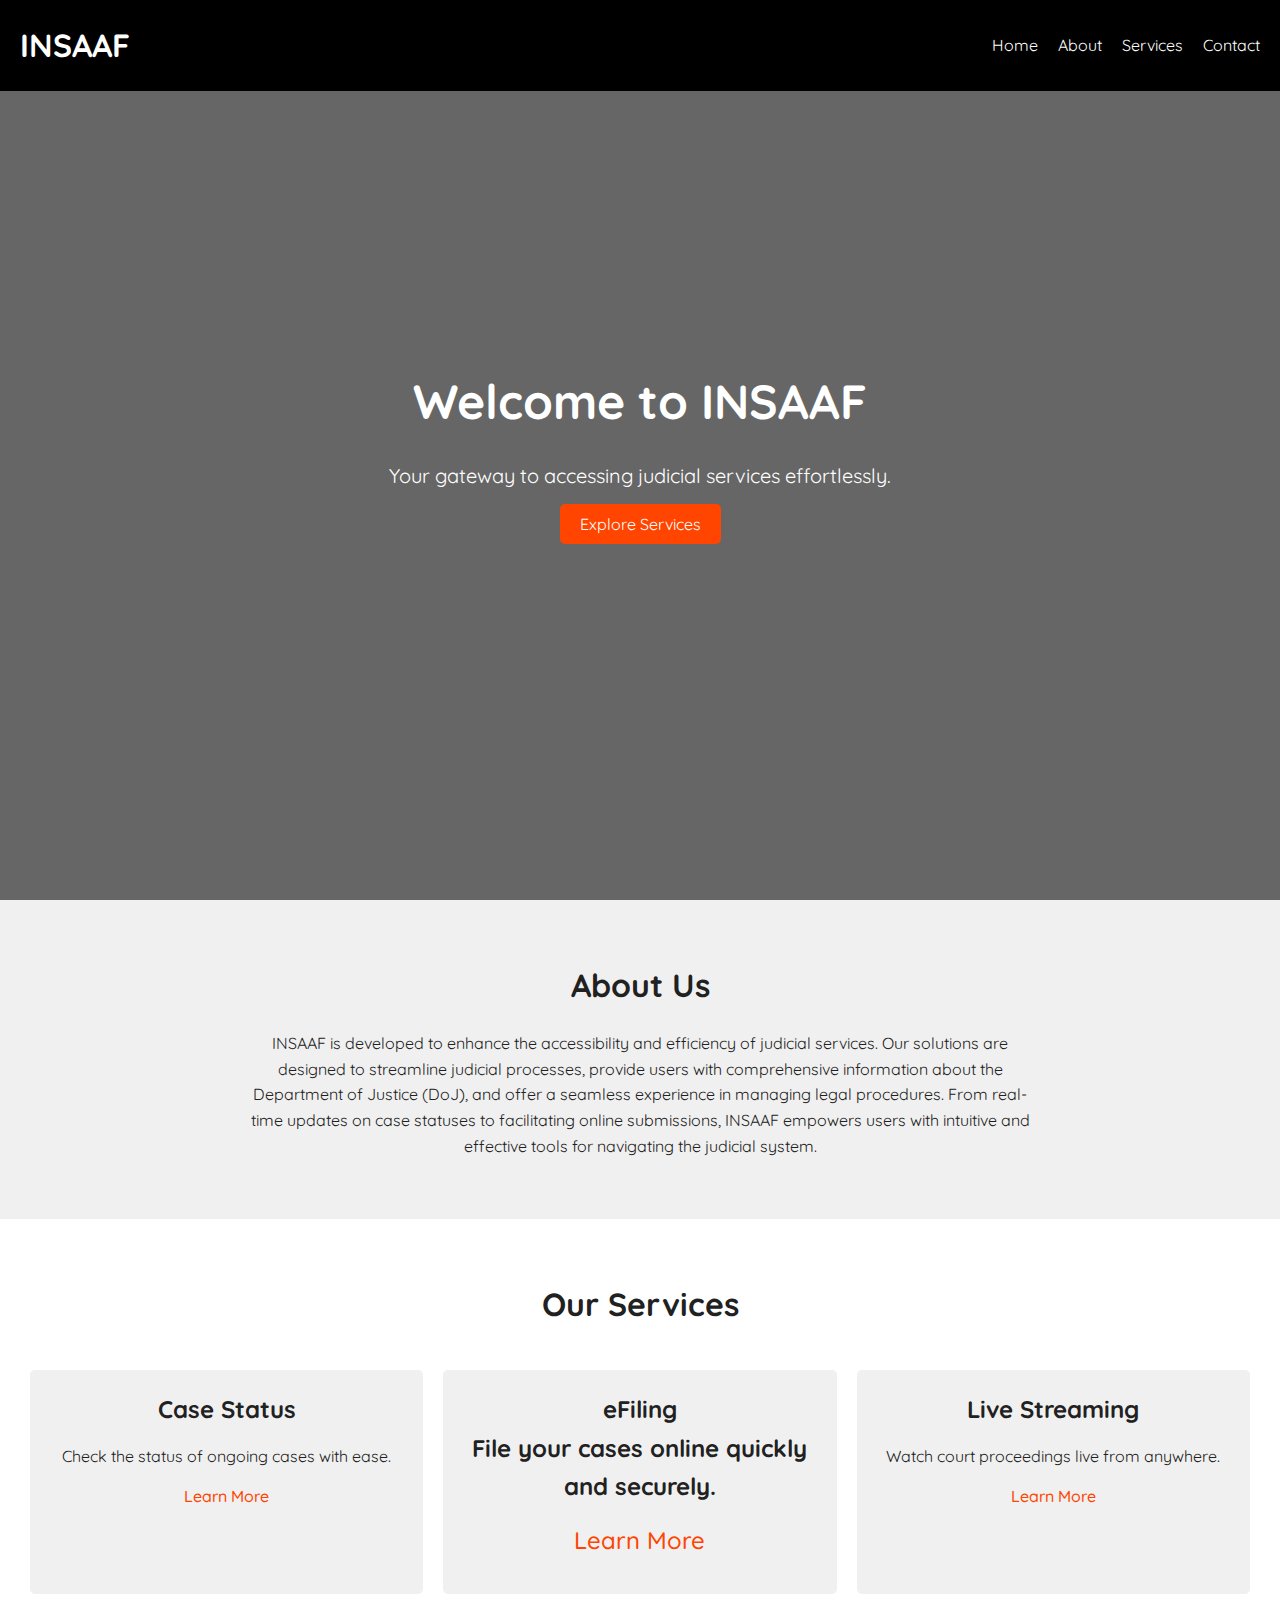
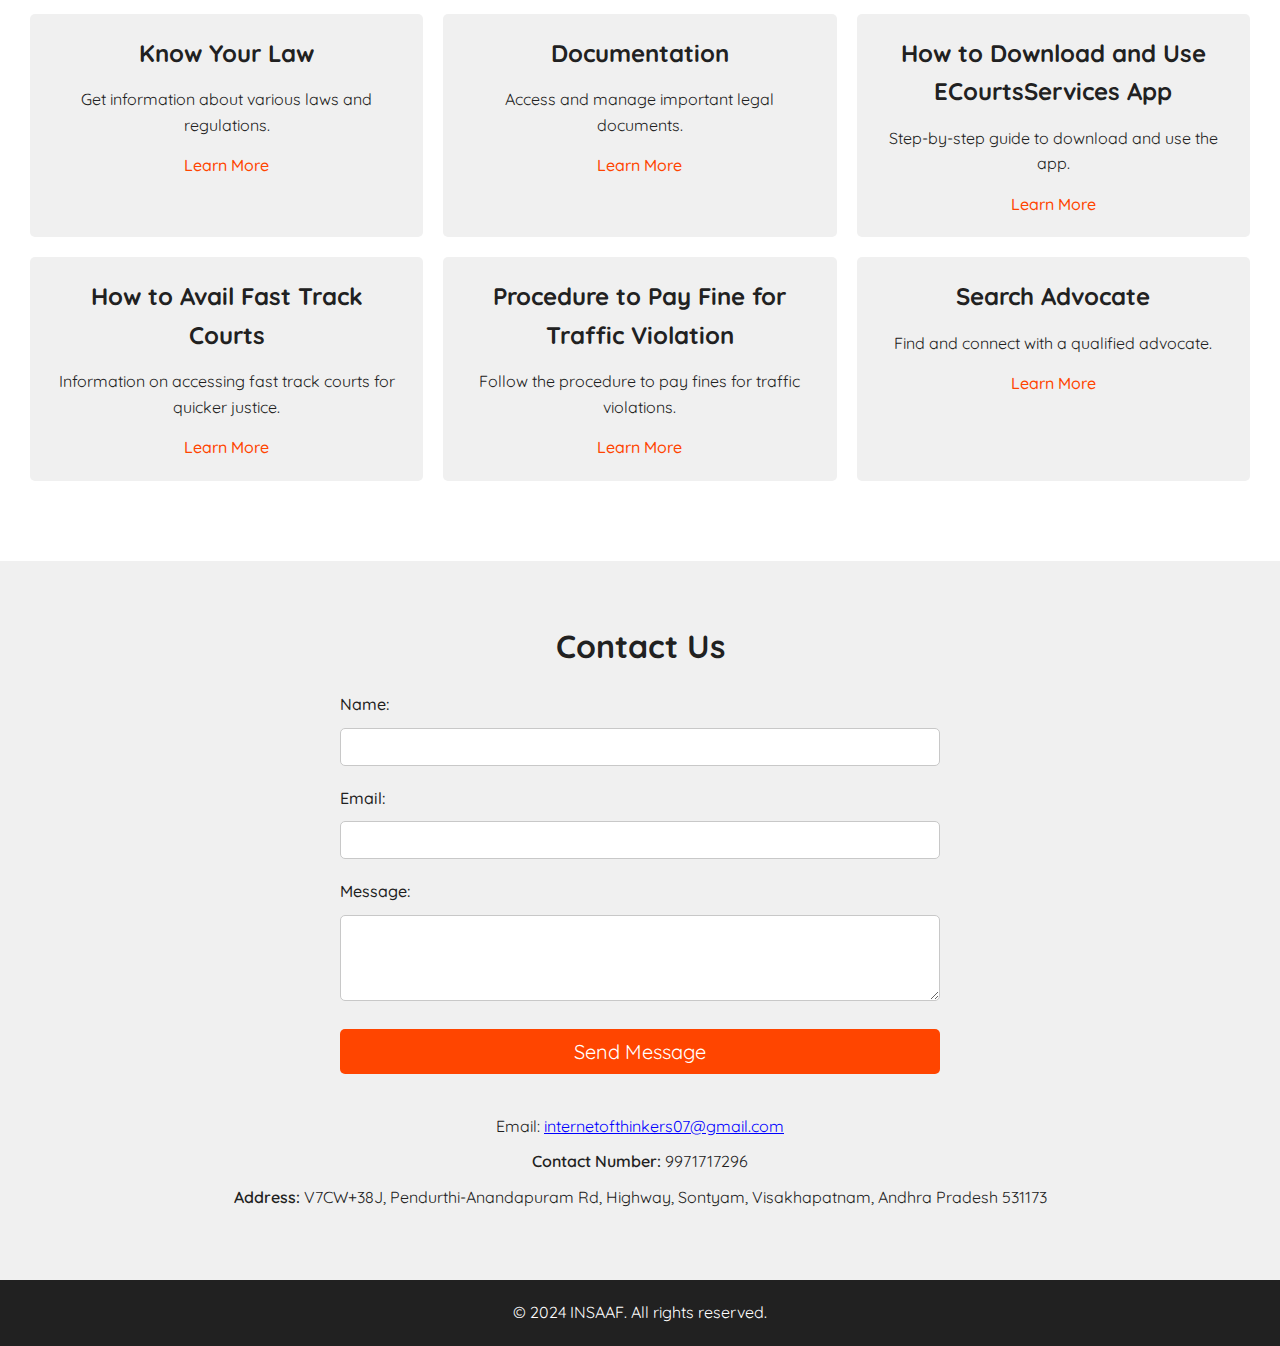
<file: INSAAF/index.html>
<!DOCTYPE html>
<html lang="en">
<head>
    <meta charset="UTF-8">
    <meta name="viewport" content="width=device-width, initial-scale=1.0">
    <title>INSAAF</title>
    <link rel="stylesheet" href="style.css">
</head>
<body>
    <header>
        <div class="container">
            <h1>INSAAF</h1>
            <nav>
                <ul>
                    <li><a href="#home">Home</a></li>
                    <li><a href="#about">About</a></li>
                    <li class="dropdown">
                        <a href="#">Services</a>
                        <ul class="dropdown-content">
                            <li><a href="#" id="case-status-link">Case Status</a></li>
                            <li><a href="https://www.sci.gov.in/previous-sessions/" target="_blank">Live Streaming</a></li>
                            <li><a href="https://district.mphc.gov.in/PDF/eCourtsApp.pdf" target="_blank">How to Download and Use ECourtsServices App</a></li>
                            <li><a href="#efiling">eFiling</a></li>
                            <li><a href="#know-your-law">Know Your Law</a></li>
                            <li><a href="#documentation" id="documentation-link">Documentation</a></li>
                            <li><a href="/Users/anjani/Downloads/INSAAF/INSAAF/Fast Track Courts.pdf" download>How to Avail Fast Track Courts</a></li>
                            <li><a href="/Users/anjani/Downloads/INSAAF/INSAAF/Procedure to Pay Fine.pdf">Procedure to Pay Fine for Traffic Violation</a></li>
                            <li><a href="#search-advocate">Search Advocate</a></li>
                        </ul>
                    </li>
                    <li><a href="#contact">Contact</a></li>
                </ul>
            </nav>
        </div>
    </header>

    <section id="home" class="hero">
        <div class="hero-content">
            <h2>Welcome to INSAAF</h2>
            <p>Your gateway to accessing judicial services effortlessly.</p>
            <a href="#services" class="btn">Explore Services</a>
        </div>
    </section>

    <section id="about" class="about">
        <div class="container">
            <h2>About Us</h2>
            <p>INSAAF is developed to enhance the accessibility and efficiency of judicial services. Our solutions are designed to streamline judicial processes, provide users with comprehensive information about the Department of Justice (DoJ), and offer a seamless experience in managing legal procedures. From real-time updates on case statuses to facilitating online submissions, INSAAF empowers users with intuitive and effective tools for navigating the judicial system.</p>
        </div>
    </section>

    <section id="services" class="services">
        <div class="container">
            <h2>Our Services</h2>
            <div class="services-row">
                <div class="service-card" id="case-status">
                    <h3>Case Status</h3>
                    <p>Check the status of ongoing cases with ease.</p>
                    <a href="#" id="case-status-link-main">Learn More</a>
                </div>
                <div class="service-card" id="efiling">
                    <h3>eFiling</h>
                    <p>File your cases online quickly and securely.</p>
                    <a href="#">Learn More</a>
                </div>
                <div class="service-card" id="live-streaming">
                    <h3>Live Streaming</h3>
                    <p>Watch court proceedings live from anywhere.</p>
                    <a href="https://www.sci.gov.in/previous-sessions/" target="_blank">Learn More</a>
                </div>
            </div>
            <div class="services-row">
                <div class="service-card" id="know-your-law">
                    <h3>Know Your Law</h3>
                    <p>Get information about various laws and regulations.</p>
                    <a href="#">Learn More</a>
                </div>
                <div class="service-card" id="documentation">
                    <h3>Documentation</h3>
                    <p>Access and manage important legal documents.</p>
                    <a href="#">Learn More</a>
                </div>
                <div class="service-card" id="ecourts-app">
                    <h3>How to Download and Use ECourtsServices App</h3>
                    <p>Step-by-step guide to download and use the app.</p>
                    <a href="https://district.mphc.gov.in/PDF/eCourtsApp.pdf" target="_blank">Learn More</a>
                </div>
            </div>
            <div class="services-row">
                <div class="service-card" id="fast-track-courts">
                    <h3>How to Avail Fast Track Courts</h3>
                    <p>Information on accessing fast track courts for quicker justice.</p>
                    <a href="/Users/anjani/Downloads/INSAAF/INSAAF/Fast Track Courts.pdf" download>Learn More</a>
                </div>
                <div class="service-card" id="traffic-violation">
                    <h3>Procedure to Pay Fine for Traffic Violation</h3>
                    <p>Follow the procedure to pay fines for traffic violations.</p>
                    <a href="/Users/anjani/Downloads/INSAAF/INSAAF/Procedure to Pay Fine.pdf">Learn More</a>
                </div>
                <div class="service-card" id="search-advocate">
                    <h3>Search Advocate</h3>
                    <p>Find and connect with a qualified advocate.</p>
                    <a href="#">Learn More</a>
                </div>
            </div>
        </div>
    </section>

    <section id="contact" class="contact">
        <div class="container">
            <h2>Contact Us</h2>
            <form>
                <label for="name">Name:</label>
                <input type="text" id="name" name="name" required>
                
                <label for="email">Email:</label>
                <input type="email" id="email" name="email" required>
                
                <label for="message">Message:</label>
                <textarea id="message" name="message" rows="4" required></textarea>
                
                <button type="submit">Send Message</button>
            </form>
            <div class="contact-details">
                <p>Email: <a id="email-link" href="https://mail.google.com/mail/?view=cm&fs=1&to=internetofthinkers07@gmail.com&su=Inquiry" target="_blank">internetofthinkers07@gmail.com</a></p>
                <p><span class="contact-heading">Contact Number:</span> 9971717296</p>
                <p><span class="contact-heading">Address:</span> V7CW+38J, Pendurthi-Anandapuram Rd, Highway, Sontyam, Visakhapatnam, Andhra Pradesh 531173</p>
            </div>
        </div>
    </section>

    <!-- New Plaint Form Section -->
    <section id="plaint-form" class="plaint-form" style="display: none;">
        <div class="container">
            <h2>Fill in Plaint Details</h2>
            <form id="plaintForm" method="POST" enctype="multipart/form-data" action="/submit_plaint">
                <label for="petitionerName">Petitioner Name:</label>
                <input type="text" id="petitionerName" name="petitionerName" required>

                <label for="respondentName">Respondent Name:</label>
                <input type="text" id="respondentName" name="respondentName" required>

                <label for="caseDetails">Case Details:</label>
                <textarea id="caseDetails" name="caseDetails" rows="4" required></textarea>

                <label for="identityProof">Identity Proof:</label>
                <input type="file" id="identityProof" name="identityProof" required>

                <label for="supportingDocuments">Supporting Documents:</label>
                <input type="file" id="supportingDocuments" name="supportingDocuments" multiple required>

                <label for="password">Set a Password:</label>
                <input type="password" id="password" name="password" required>

                <button type="submit">Submit and Generate Document</button>
            </form>
        </div>
    </section>

    <footer>
        <div class="container">
            <p>&copy; 2024 INSAAF. All rights reserved.</p>
        </div>
    </footer>

    <!-- Modal for Case Status -->
    <div id="caseStatusModal" class="modal">
        <div class="modal-content">
            <span class="close" id="closeModal">&times;</span>
            <h2>Select Court Type</h2>
            <button onclick="location.href='https://hcservices.ecourts.gov.in/hcservices/main.php'">High Courts</button>
            <button onclick="location.href='https://services.ecourts.gov.in/ecourtindia_v6/'">District Courts</button>
        </div>
    </div>

    <script>
        // Get modal element
        var modal = document.getElementById("caseStatusModal");
        var btn = document.getElementById("case-status-link");
        var span = document.getElementById("closeModal");

        // Open modal when Case Status is clicked
        btn.onclick = function() {
            modal.style.display = "block";
        }

        // Close modal when the close button is clicked
        span.onclick = function() {
            modal.style.display = "none";
        }

        // Close modal when user clicks outside of the modal
        window.onclick = function(event) {
            if (event.target == modal) {
                modal.style.display = "none";
            }
        }

        // Show Plaint Form when Documentation is clicked
        var documentationLink = document.getElementById('documentation-link');
        var plaintFormSection = document.getElementById('plaint-form');

        documentationLink.onclick = function() {
            plaintFormSection.style.display = 'block';
            plaintFormSection.scrollIntoView({ behavior: 'smooth' });
        }
    </script>
</body>
</html>
</file>
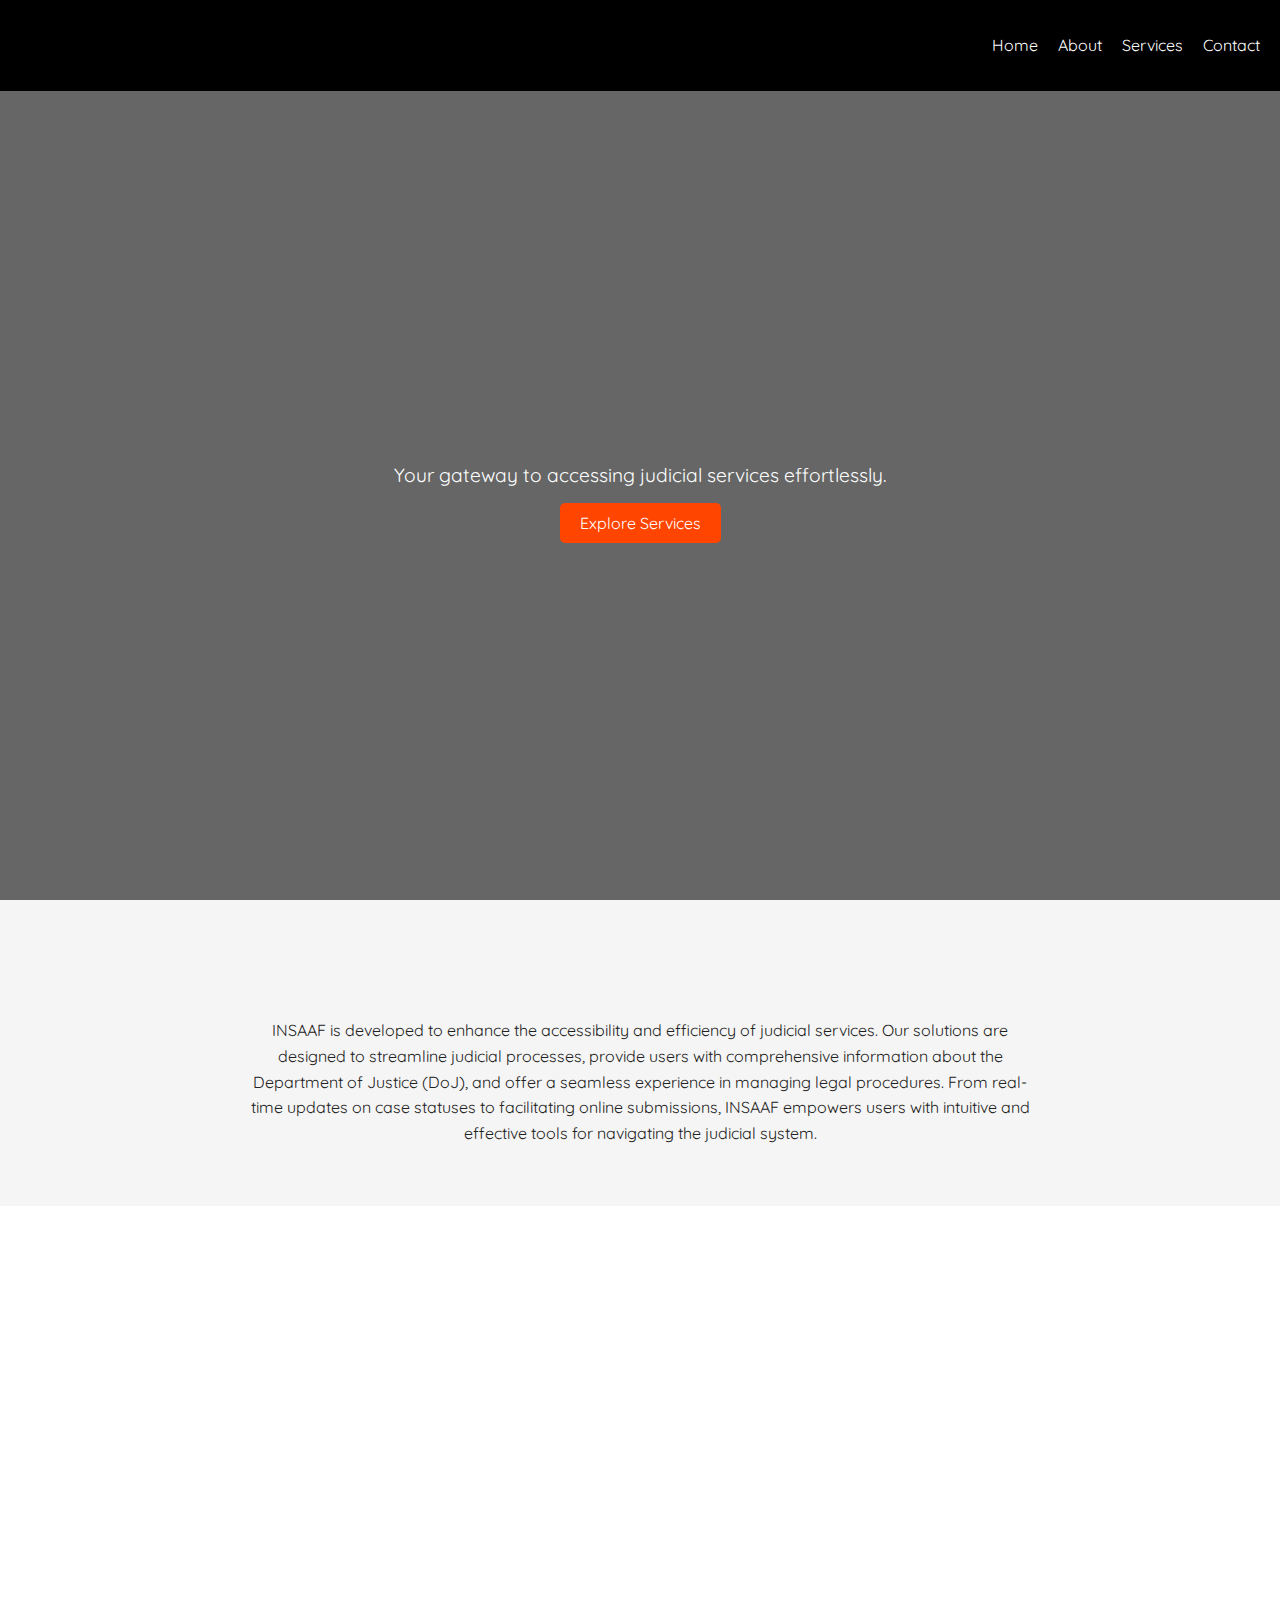
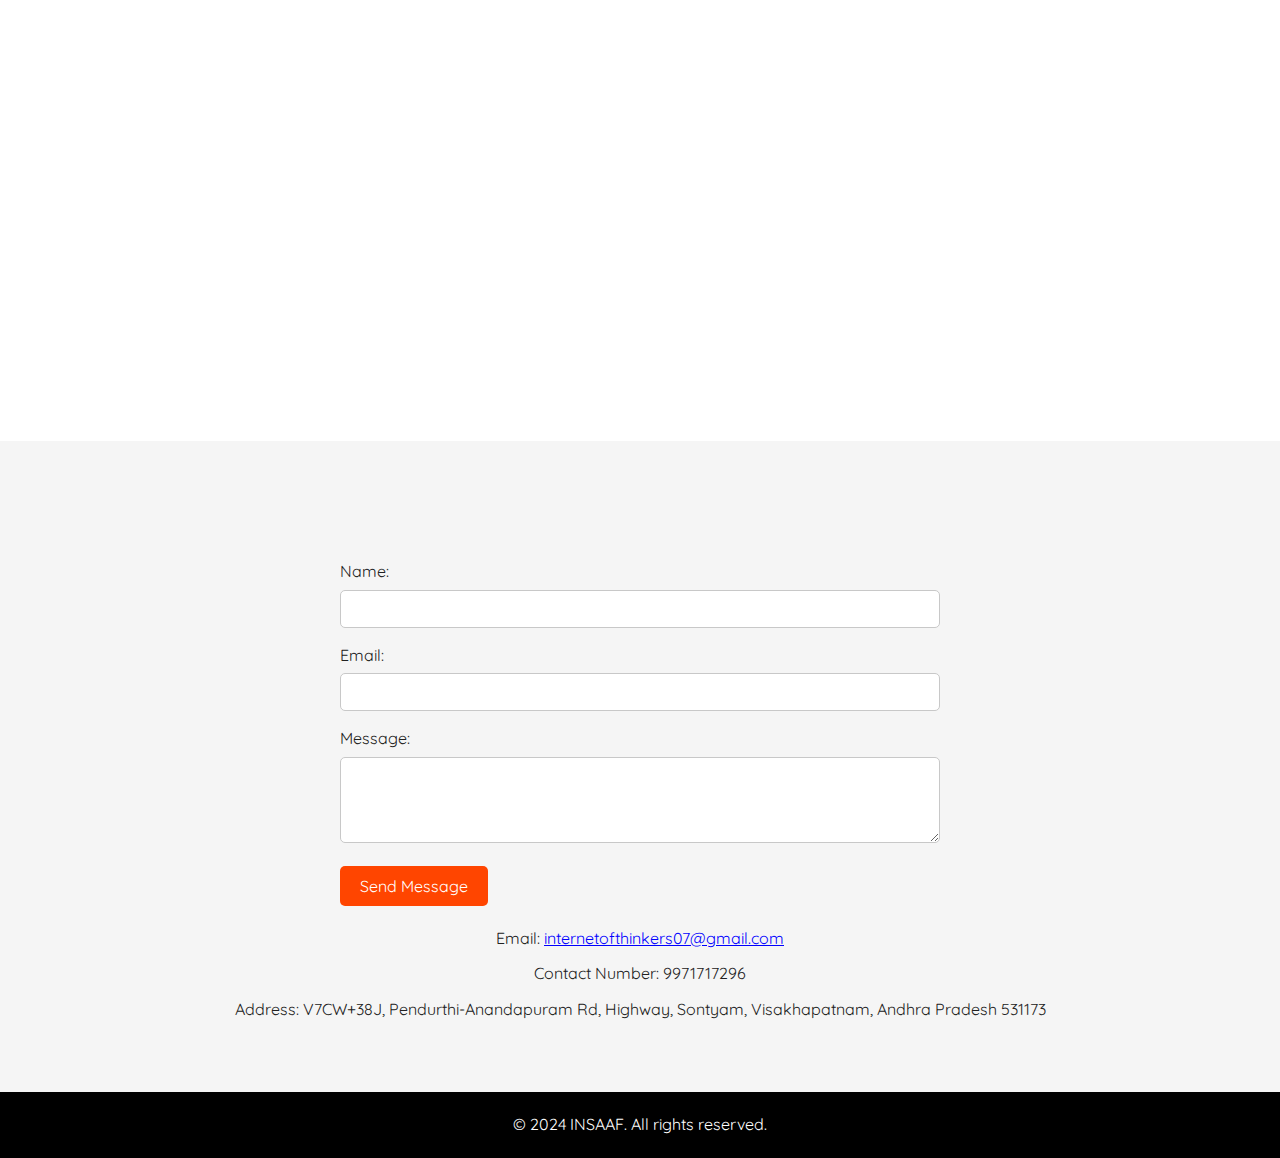
<file: INSAAF/animation/anim.html>
<!DOCTYPE html>
<html lang="en">
<head>
    <meta charset="UTF-8">
    <meta name="viewport" content="width=device-width, initial-scale=1.0">
    <title>INSAAF</title>
    <link rel="stylesheet" href="style.css">
</head>
<body>
    <header>
        <div class="container">
            <h1>INSAAF</h1>
            <nav>
                <ul>
                    <li><a href="#home">Home</a></li>
                    <li><a href="#about">About</a></li>
                    <li class="dropdown">
                        <a href="#">Services</a>
                        <ul class="dropdown-content">
                            <li><a href="#case-status">Case Status</a></li>
                            <li><a href="#efiling">eFiling</a></li>
                            <li><a href="#live-streaming">Live Streaming</a></li>
                            <li><a href="#know-your-law">Know Your Law</a></li>
                            <li><a href="#documentation">Documentation</a></li>
                            <li><a href="#ecourts-app">How to Download and Use ECourtsServices App</a></li>
                            <li><a href="#fast-track-courts">How to Avail Fast Track Courts</a></li>
                            <li><a href="#traffic-violation">Procedure to Pay Fine for Traffic Violation</a></li>
                        </ul>
                    </li>
                    <li><a href="#contact">Contact</a></li>
                </ul>
            </nav>
        </div>
    </header>

    <section id="home" class="hero">
        <div class="hero-content">
            <h2>Welcome to INSAAF</h2>
            <p>Your gateway to accessing judicial services effortlessly.</p>
            <a href="#services" class="btn">Explore Services</a>
        </div>
    </section>

    <section id="about" class="about">
        <div class="container">
            <h2>About Us</h2>
            <p>INSAAF is developed to enhance the accessibility and efficiency of judicial services. Our solutions are designed to streamline judicial processes, provide users with comprehensive information about the Department of Justice (DoJ), and offer a seamless experience in managing legal procedures. From real-time updates on case statuses to facilitating online submissions, INSAAF empowers users with intuitive and effective tools for navigating the judicial system.</p>
        </div>
    </section>

    <section id="services" class="services">
        <div class="container">
            <h2>Our Services</h2>
            <div class="services-row">
                <div class="service-card" id="case-status">
                    <h3>Case Status</h3>
                    <p>Check the status of ongoing cases with ease.</p>
                    <a href="#">Learn More</a>
                </div>
                <div class="service-card" id="efiling">
                    <h3>eFiling</h3>
                    <p>File your cases online quickly and securely.</p>
                    <a href="#">Learn More</a>
                </div>
                <div class="service-card" id="live-streaming">
                    <h3>Live Streaming</h3>
                    <p>Watch court proceedings live from anywhere.</p>
                    <a href="https://www.sci.gov.in/previous-sessions/" target="_blank">Learn More</a>
                </div>
                <div class="service-card" id="know-your-law">
                    <h3>Know Your Law</h3>
                    <p>Get information about various laws and regulations.</p>
                    <a href="#">Learn More</a>
                </div>
                <div class="service-card" id="documentation">
                    <h3>Documentation</h3>
                    <p>Access and manage important legal documents.</p>
                    <a href="#">Learn More</a>
                </div>
                <div class="service-card" id="ecourts-app">
                    <h3>How to Download and Use ECourtsServices App</h3>
                    <p>Step-by-step guide to download and use the app.</p>
                    <a href="#">Learn More</a>
                </div>
                <div class="service-card" id="fast-track-courts">
                    <h3>How to Avail Fast Track Courts</h3>
                    <p>Information on accessing fast track courts for quicker justice.</p>
                    <a href="#">Learn More</a>
                </div>
                <div class="service-card" id="traffic-violation">
                    <h3>Procedure to Pay Fine for Traffic Violation</h3>
                    <p>Follow the procedure to pay fines for traffic violations.</p>
                    <a href="#">Learn More</a>
                </div>
            </div>
        </div>
    </section>

    <section id="contact" class="contact">
        <div class="container">
            <h2>Contact Us</h2>
            <form>
                <label for="name">Name:</label>
                <input type="text" id="name" name="name" required>
                
                <label for="email">Email:</label>
                <input type="email" id="email" name="email" required>
                
                <label for="message">Message:</label>
                <textarea id="message" name="message" rows="4" required></textarea>
                
                <button type="submit">Send Message</button>
            </form>
            <div class="contact-details">
                <p>Email: <a id="email-link" href="https://mail.google.com/mail/?view=cm&fs=1&to=internetofthinkers07@gmail.com&su=Inquiry" target="_blank">internetofthinkers07@gmail.com</a></p>
                <p><span class="contact-heading">Contact Number:</span> 9971717296</p>
                <p><span class="contact-heading">Address:</span> V7CW+38J, Pendurthi-Anandapuram Rd, Highway, Sontyam, Visakhapatnam, Andhra Pradesh 531173</p>
            </div>
        </div>
    </section>

    <footer>
        <p>&copy; 2024 INSAAF. All rights reserved.</p>
    </footer>
</body>
</html>
</file>
<file: INSAAF/style.css>
/* Font import and global reset */
@import url('https://fonts.googleapis.com/css2?family=Quicksand:wght@300;400;500;600;700&display=swap');

/* Global reset */
* {
  margin: 0;
  padding: 0;
  box-sizing: border-box;
  font-family: 'Quicksand', sans-serif;
}

/* Body styling */
body {
  font-size: 16px;
  line-height: 1.6;
  color: rgb(33, 33, 33);
}

/* Header styling */
header {
  background: rgb(0, 0, 0);
  color: rgb(255, 255, 255);
  padding: 20px 0;
  position: fixed;
  width: 100%;
  top: 0;
  z-index: 1000;
}

header .container {
  display: flex;
  justify-content: space-between;
  align-items: center;
  padding: 0 20px;
}

header h1 {
  font-size: 2em;
}

header nav ul {
  list-style: none;
  display: flex;
  gap: 20px;
}

header nav ul li {
  position: relative;
}

header nav ul .dropdown {
  position: relative;
}

header nav ul .dropdown .dropdown-content {
  display: none;
  position: absolute;
  background: rgb(255, 255, 255);
  list-style: none;
  padding: 10px 0;
  box-shadow: 0 4px 8px rgba(0, 0, 0, 0.1);
  top: 100%;
  left: 0;
  min-width: 200px;
}

header nav ul .dropdown:hover .dropdown-content {
  display: block;
}

header nav ul .dropdown-content li {
  padding: 10px 20px;
}

header nav ul .dropdown-content a {
  color: rgb(0, 0, 0);
  text-decoration: none;
  display: block;
}

header nav ul .dropdown-content a:hover {
  background: rgb(240, 240, 240);
}

header nav a {
  color: rgb(255, 255, 255);
  text-decoration: none;
  transition: color 0.3s;
}

header nav a:hover {
  color: rgb(255, 69, 0);
}

/* Hero section */
.hero {
  background: linear-gradient(rgba(0, 0, 0, 0.6), rgba(0, 0, 0, 0.6)), url('https://internationaljournalofresearch.com/wp-content/uploads/2020/08/indian-judiciary.jpg') no-repeat center center/cover;
  color: rgb(255, 255, 255);
  height: 100vh;
  display: flex;
  justify-content: center;
  align-items: center;
  text-align: center;
}

.hero-content h2 {
  font-size: 3em;
  margin-bottom: 20px;
}

.hero-content p {
  font-size: 1.25em;
  margin-bottom: 20px;
}

.hero-content .btn {
  background: rgb(255, 69, 0);
  color: rgb(255, 255, 255);
  padding: 10px 20px;
  text-decoration: none;
  border-radius: 5px;
  transition: background 0.3s;
}

.hero-content .btn:hover {
  background: rgb(255, 140, 0);
}

/* About section */
.about {
  padding: 60px 20px;
  background: rgb(240, 240, 240);
}

.about h2 {
  text-align: center;
  margin-bottom: 20px;
  font-size: 2em;
}

.about p {
  text-align: center;
  max-width: 800px;
  margin: 0 auto;
  line-height: 1.6;
}

/* Services section */
.services {
  padding: 60px 20px;
  background: rgb(255, 255, 255);
}

.services h2 {
  text-align: center;
  margin-bottom: 40px;
  font-size: 2em;
}

.services-row {
  display: flex;
  justify-content: space-between;
  margin-bottom: 20px;
}

.service-card {
  background: rgb(240, 240, 240);
  padding: 20px;
  border-radius: 5px;
  text-align: center;
  flex: 1;
  margin: 0 10px;
}

.service-card h3 {
  margin-bottom: 15px;
  font-size: 1.5em;
}

.service-card p {
  margin-bottom: 15px;
}

.service-card a {
  color: rgb(255, 69, 0);
  text-decoration: none;
  font-weight: 500;
  transition: color 0.3s;
}

.service-card a:hover {
  color: rgb(255, 140, 0);
}

/* Contact section */
.contact {
  padding: 60px 20px;
  background: rgb(240, 240, 240);
}

.contact h2 {
  text-align: center;
  margin-bottom: 20px;
  font-size: 2em;
}

.contact form {
  max-width: 600px;
  margin: 0 auto;
}

.contact form label {
  display: block;
  margin-bottom: 10px;
  font-weight: 500;
}

.contact form input,
.contact form textarea {
  width: 100%;
  padding: 10px;
  margin-bottom: 20px;
  border-radius: 5px;
  border: 1px solid rgb(200, 200, 200);
}

.contact form button {
  display: block;
  width: 100%;
  padding: 10px;
  background: rgb(255, 69, 0);
  color: rgb(255, 255, 255);
  border: none;
  border-radius: 5px;
  cursor: pointer;
  font-size: 1.25em;
  transition: background 0.3s;
}

.contact form button:hover {
  background: rgb(255, 140, 0);
}

.contact-details {
  text-align: center;
  margin-top: 40px;
}

.contact-details p {
  margin-bottom: 10px;
  line-height: 1.6;
}

.contact-details a {
  color: rgb(0, 0, 255);
  text-decoration: underline;
}

.contact-heading {
  font-weight: 600;
}

/* Footer */
footer {
  background: rgb(33, 33, 33);
  color: rgb(255, 255, 255);
  padding: 20px;
  text-align: center;
}

footer p {
  margin: 0;
}

/* Modal Styles */
.modal {
  display: none; 
  position: fixed;
  z-index: 1001;
  left: 0;
  top: 0;
  width: 100%;
  height: 100%;
  overflow: auto;
  background-color: rgb(0, 0, 0);
  background-color: rgba(0, 0, 0, 0.4);
  padding-top: 60px;
}

.modal-content {
  background-color: rgb(255, 255, 255);
  margin: 5% auto;
  padding: 20px;
  border: 1px solid rgb(200, 200, 200);
  width: 80%;
  max-width: 400px;
  text-align: center;
  border-radius: 5px;
}

.modal-content h2 {
  margin-bottom: 20px;
  font-size: 1.75em;
}

.modal-content button {
  background: rgb(255, 69, 0);
  color: rgb(255, 255, 255);
  padding: 10px 20px;
  border: none;
  border-radius: 5px;
  cursor: pointer;
  font-size: 1em;
  margin: 10px;
  transition: background 0.3s;
}

.modal-content button:hover {
  background: rgb(255, 140, 0);
}

.close {
  color: rgb(200, 200, 200);
  float: right;
  font-size: 28px;
  font-weight: bold;
}

.close:hover,
.close:focus {
  color: rgb(255, 69, 0);
  text-decoration: none;
  cursor: pointer;
}

/* Plaint Form Section */
.plaint-form {
    padding: 60px 20px;
    background: rgb(255, 255, 255);
}

.plaint-form h2 {
    text-align: center;
    margin-bottom: 40px;
    font-size: 2em;
}

.plaint-form label {
    display: block;
    margin-bottom: 10px;
    font-weight: 500;
}

.plaint-form input[type="text"],
.plaint-form input[type="file"],
.plaint-form input[type="password"],
.plaint-form textarea {
    width: 100%;
    padding: 10px;
    margin-bottom: 20px;
    border-radius: 5px;
    border: 1px solid rgb(200, 200, 200);
}

.plaint-form button {
    display: block;
    width: 100%;
    padding: 10px;
    background: rgb(255, 69, 0);
    color: rgb(255, 255, 255);
    border: none;
    border-radius: 5px;
    cursor: pointer;
    font-size: 1.25em;
    transition: background 0.3s;
}

.plaint-form button:hover {
    background: rgb(255, 140, 0);
}
</file>
<file: INSAAF/animation/style.css>
/* Font import and global reset */
@import url('https://fonts.googleapis.com/css2?family=Quicksand:wght@300;400;500;600;700&display=swap');

/* Global reset */
* {
  margin: 0;
  padding: 0;
  box-sizing: border-box;
  font-family: 'Quicksand', sans-serif;
}

/* Body styling */
body {
  font-size: 16px;
  line-height: 1.6;
  color: rgb(33, 33, 33);
}

/* Header styling */
header {
  background: rgb(0, 0, 0);
  color: rgb(255, 255, 255);
  padding: 20px 0;
  position: fixed;
  width: 100%;
  top: 0;
  z-index: 1000;
  animation: slideDown 0.5s ease-in-out;
}

header .container {
  display: flex;
  justify-content: space-between;
  align-items: center;
  padding: 0 20px;
}

header h1 {
  font-size: 2em;
  opacity: 0;
  animation: fadeIn 1s forwards 0.5s;
}

header nav ul {
  list-style: none;
  display: flex;
  gap: 20px;
}

header nav ul li {
  position: relative;
}

header nav ul .dropdown {
  position: relative;
}

header nav ul .dropdown .dropdown-content {
  display: none;
  position: absolute;
  background: rgb(255, 255, 255);
  list-style: none;
  padding: 10px 0;
  box-shadow: 0 4px 8px rgba(0, 0, 0, 0.1);
  top: 100%;
  left: 0;
  min-width: 200px;
}

header nav ul .dropdown:hover .dropdown-content {
  display: block;
}

header nav ul .dropdown-content li {
  padding: 10px 20px;
}

header nav ul .dropdown-content a {
  color: rgb(0, 0, 0);
  text-decoration: none;
  display: block;
}

header nav ul .dropdown-content a:hover {
  background: rgb(240, 240, 240);
}

header nav ul a {
  color: rgb(255, 255, 255);
  text-decoration: none;
  transition: color 0.3s;
}

header nav ul a:hover {
  color: rgb(255, 69, 0);
}

/* Hero section */
.hero {
  background: linear-gradient(rgba(0, 0, 0, 0.6), rgba(0, 0, 0, 0.6)), url('https://internationaljournalofresearch.com/wp-content/uploads/2020/08/indian-judiciary.jpg') no-repeat center center/cover;
  color: rgb(255, 255, 255);
  height: 100vh;
  display: flex;
  align-items: center;
  justify-content: center;
  text-align: center;
  padding: 0 20px;
}

.hero-content {
  animation: fadeInUp 1s ease-in-out;
}

.hero h2 {
  font-size: 3em;
  margin-bottom: 20px;
  opacity: 0;
  animation: fadeIn 1s forwards 0.5s;
}

.hero p {
  font-size: 1.2em;
  margin-bottom: 20px;
}

.hero .btn {
  background: rgb(255, 69, 0);
  color: rgb(255, 255, 255);
  padding: 10px 20px;
  border: none;
  border-radius: 5px;
  text-decoration: none;
  font-size: 1em;
  transition: background 0.3s;
}

.hero .btn:hover {
  background: rgb(255, 99, 71);
}

/* About section */
.about {
  padding: 60px 20px;
  background: rgb(245, 245, 245);
}

.about h2 {
  text-align: center;
  margin-bottom: 20px;
  opacity: 0;
  animation: fadeIn 1s forwards;
}

.about p {
  text-align: center;
  max-width: 800px;
  margin: 0 auto;
}

/* Services section */
.services {
  padding: 60px 20px;
  background: rgb(255, 255, 255);
}

.services h2 {
  text-align: center;
  margin-bottom: 40px;
  opacity: 0;
  animation: fadeIn 1s forwards;
}

.services-row {
  display: flex;
  flex-wrap: wrap;
  gap: 20px;
  justify-content: center;
}

.service-card {
  background: rgb(255, 255, 255);
  border: 1px solid rgb(200, 200, 200);
  border-radius: 8px;
  padding: 20px;
  width: 100%;
  max-width: 300px;
  text-align: center;
  box-shadow: 0 4px 8px rgba(0, 0, 0, 0.1);
  transition: transform 0.3s, box-shadow 0.3s;
  opacity: 0;
  animation: fadeInUp 1s ease-in-out forwards;
}

.service-card:hover {
  transform: translateY(-10px);
  box-shadow: 0 8px 16px rgba(0, 0, 0, 0.2);
}

.service-card h3 {
  margin-bottom: 10px;
}

.service-card p {
  margin-bottom: 20px;
}

.service-card a {
  color: rgb(255, 69, 0);
  text-decoration: none;
  font-weight: bold;
}

.service-card a:hover {
  text-decoration: underline;
}

/* Contact section */
.contact {
  padding: 60px 20px;
  background: rgb(245, 245, 245);
}

.contact h2 {
  text-align: center;
  margin-bottom: 20px;
  opacity: 0;
  animation: fadeIn 1s forwards;
}

.contact form {
  max-width: 600px;
  margin: 0 auto;
}

.contact label {
  display: block;
  margin-bottom: 5px;
}

.contact input, .contact textarea {
  width: 100%;
  padding: 10px;
  margin-bottom: 15px;
  border: 1px solid rgb(200, 200, 200);
  border-radius: 5px;
}

.contact button {
  background: rgb(255, 69, 0);
  color: rgb(255, 255, 255);
  padding: 10px 20px;
  border: none;
  border-radius: 5px;
  cursor: pointer;
  font-size: 1em;
  transition: background 0.3s;
}

.contact button:hover {
  background: rgb(255, 99, 71);
}

.contact-details {
  text-align: center;
  margin-top: 20px;
}

.contact-details p {
  margin-bottom: 10px;
}

#email-link {
  color: rgb(0, 0, 255);
  text-decoration: underline;
}

/* Footer styling */
footer {
  background: rgb(0, 0, 0);
  color: rgb(255, 255, 255);
  text-align: center;
  padding: 20px;
  position: relative;
  bottom: 0;
  width: 100%;
}

/* Animations */
@keyframes slideDown {
  from {
    transform: translateY(-100%);
    opacity: 0;
  }
  to {
    transform: translateY(0);
    opacity: 1;
  }
}

@keyframes fadeIn {
  from {
    opacity: 0;
  }
  to {
    opacity: 1;
  }
}

@keyframes fadeInUp {
  from {
    opacity: 0;
    transform: translateY(20px);
  }
  to {
    opacity: 1;
    transform: translateY(0);
  }
}

@keyframes bounceIn {
  from {
    opacity: 0;
    transform: scale(0.3);
  }
  50% {
    opacity: 1;
    transform: scale(1.1);
  }
  70% {
    transform: scale(0.9);
  }
  100% {
    opacity: 1;
    transform: scale(1);
  }
}

/* Responsive Design */
@media (max-width: 768px) {
  .services-row {
    flex-direction: column;
    align-items: center;
  }
}
</file>
